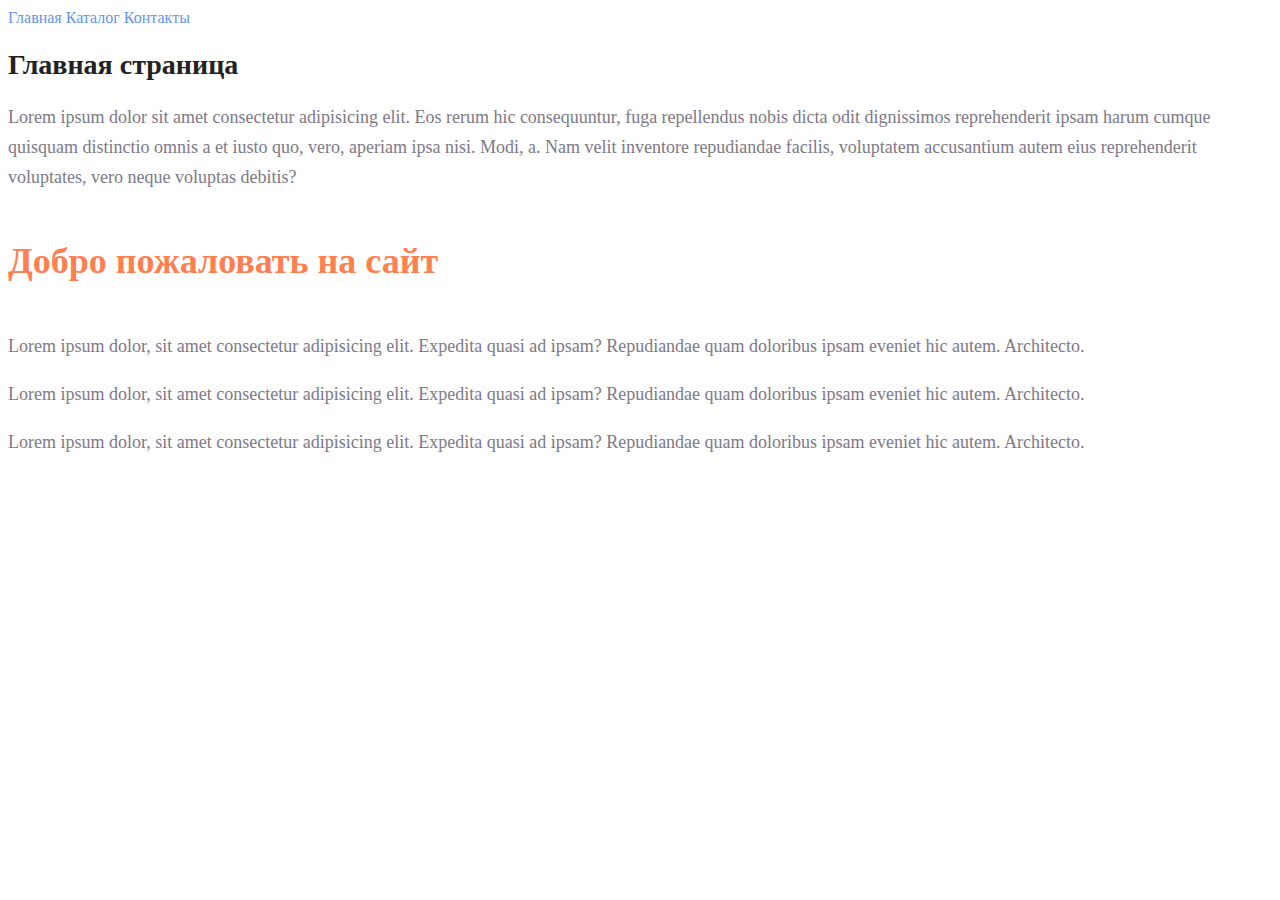
<file: index.html>
<!DOCTYPE html>
<html lang="ru">
<head>
    <meta charset="UTF-8">
    <meta name="viewport" content="width=device-width, initial-scale=1.0">
    <title>Главная</title>
    <link rel="stylesheet" href="style.css">
</head>
<body>
    <a class="nav_link" href="index.html">Главная</a>
    <a class="nav_link" href="catalog/catalog.html">Каталог</a>
    <a class="nav_link" href="contacts.html">Контакты</a>

    <h1 class="title">Главная страница</h1>

    <p class="text">Lorem ipsum dolor sit amet consectetur adipisicing elit. Eos rerum hic consequuntur, fuga repellendus nobis dicta odit dignissimos reprehenderit ipsam harum cumque quisquam distinctio omnis a et iusto quo, vero, aperiam ipsa nisi. Modi, a. Nam velit inventore repudiandae facilis, voluptatem accusantium autem eius reprehenderit voluptates, vero neque voluptas debitis?</p>

    <h2 class="subtitle">Добро пожаловать на сайт</h2>

    <p class="text">Lorem ipsum dolor, sit amet consectetur adipisicing elit. Expedita quasi ad ipsam? Repudiandae quam doloribus ipsam eveniet hic autem. Architecto.</p>
    <p class="text">Lorem ipsum dolor, sit amet consectetur adipisicing elit. Expedita quasi ad ipsam? Repudiandae quam doloribus ipsam eveniet hic autem. Architecto.</p>
    <p class="text">Lorem ipsum dolor, sit amet consectetur adipisicing elit. Expedita quasi ad ipsam? Repudiandae quam doloribus ipsam eveniet hic autem. Architecto.</p>
    
</body>
</html>
</file>
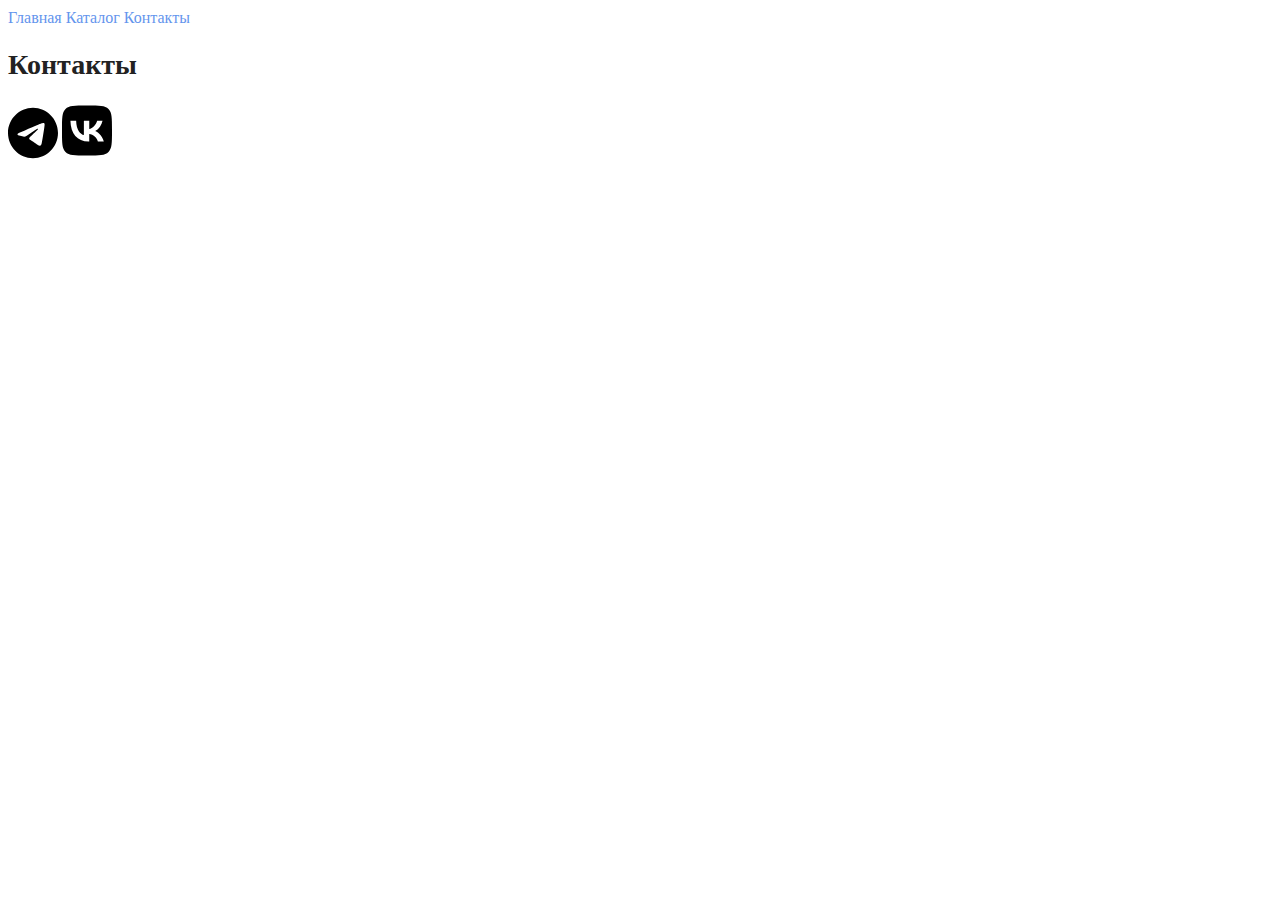
<file: contacts.html>
<!DOCTYPE html>
<html lang="ru">
<head>
    <meta charset="UTF-8">
    <meta name="viewport" content="width=device-width, initial-scale=1.0">
    <title>Контакты</title>
    <link rel="stylesheet" href="style.css">
</head>
<body>
    <a class="nav_link" href="index.html">Главная</a>
    <a class="nav_link" href="catalog/catalog.html">Каталог</a>
    <a class="nav_link" href="contacts.html">Контакты</a>
    
    <h1 class="title">Контакты</h1>
    
    <a href="https://t.me"><img src="img/telegram.svg" width="50" alt="telegram"></a>
    <a href="https://vk.com"><img src="img/vk.svg" width="50" alt="vk"></a>
    
</body>
</html>
</file>
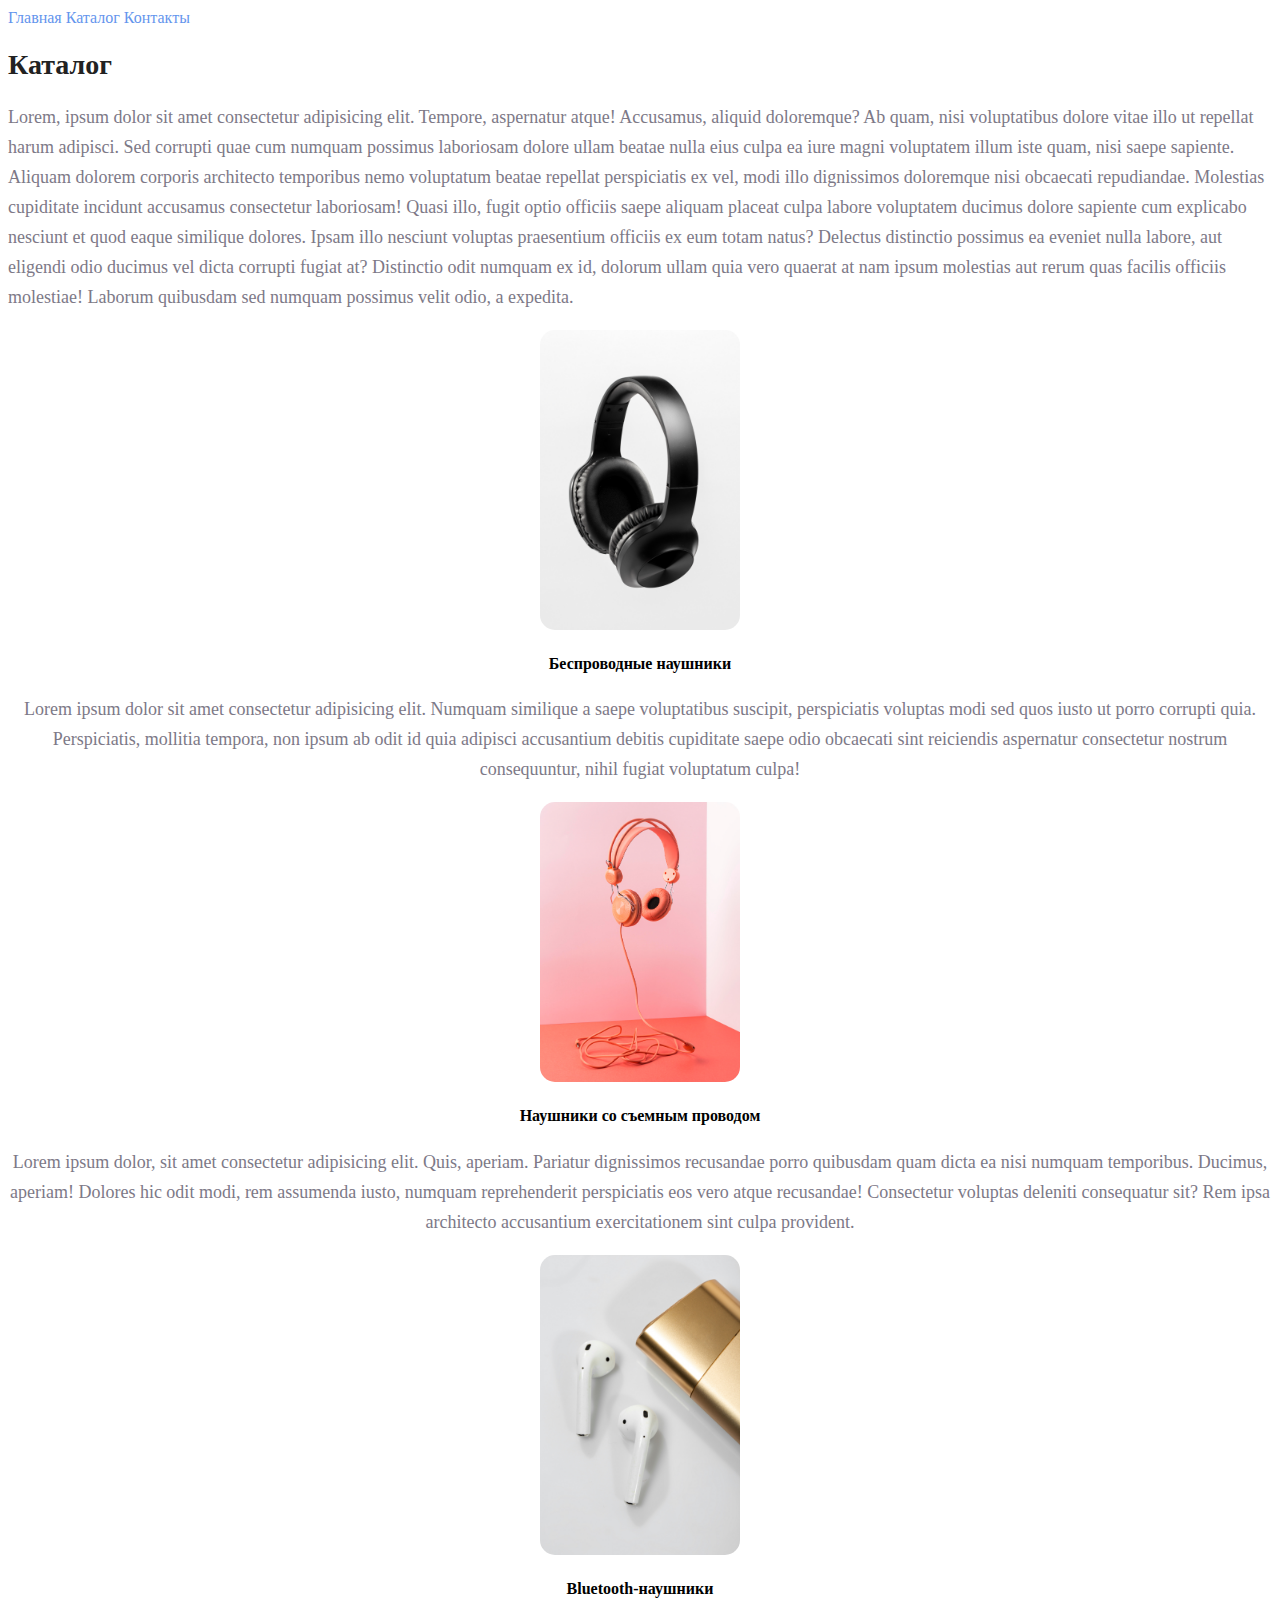
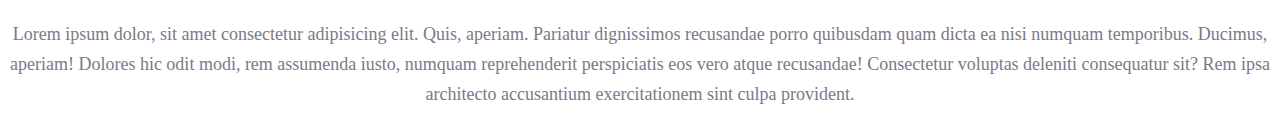
<file: catalog/catalog.html>
<!DOCTYPE html>
<html lang="ru">
<head>
    <meta charset="UTF-8">
    <meta name="viewport" content="width=device-width, initial-scale=1.0">
    <title>Каталог</title>
    <link rel="stylesheet" href="../style.css">
</head>
<body>
    <a class="nav_link" href="../index.html">Главная</a>
    <a class="nav_link" href="catalog.html">Каталог</a>
    <a class="nav_link" href="../contacts.html">Контакты</a>
    
    <h1 class="title">Каталог</h1>
    <p class="text">Lorem, ipsum dolor sit amet consectetur adipisicing elit. Tempore, aspernatur atque! Accusamus, aliquid doloremque? Ab quam, nisi voluptatibus dolore vitae illo ut repellat harum adipisci. Sed corrupti quae cum numquam possimus laboriosam dolore ullam beatae nulla eius culpa ea iure magni voluptatem illum iste quam, nisi saepe sapiente. Aliquam dolorem corporis architecto temporibus nemo voluptatum beatae repellat perspiciatis ex vel, modi illo dignissimos doloremque nisi obcaecati repudiandae. Molestias cupiditate incidunt accusamus consectetur laboriosam! Quasi illo, fugit optio officiis saepe aliquam placeat culpa labore voluptatem ducimus dolore sapiente cum explicabo nesciunt et quod eaque similique dolores. Ipsam illo nesciunt voluptas praesentium officiis ex eum totam natus? Delectus distinctio possimus ea eveniet nulla labore, aut eligendi odio ducimus vel dicta corrupti fugiat at? Distinctio odit numquam ex id, dolorum ullam quia vero quaerat at nam ipsum molestias aut rerum quas facilis officiis molestiae! Laborum quibusdam sed numquam possimus velit odio, a expedita.</p>
    
    <center>
        <img class="image" src="../img/black.jpg" width="200" alt="photo">
        <h4>Беспроводные наушники</h4>
        <p class="text">Lorem ipsum dolor sit amet consectetur adipisicing elit. Numquam similique a saepe voluptatibus suscipit, perspiciatis voluptas modi sed quos iusto ut porro corrupti quia. Perspiciatis, mollitia tempora, non ipsum ab odit id quia adipisci accusantium debitis cupiditate saepe odio obcaecati sint reiciendis aspernatur consectetur nostrum consequuntur, nihil fugiat voluptatum culpa!</p>
    </center>
    
    <center>
        <img class="image" src="../img/pink.jpg" width="200" alt="photo">
        <h4>Наушники со съемным проводом</h4>
        <p class="text">Lorem ipsum dolor, sit amet consectetur adipisicing elit. Quis, aperiam. Pariatur dignissimos recusandae porro quibusdam quam dicta ea nisi numquam temporibus. Ducimus, aperiam! Dolores hic odit modi, rem assumenda iusto, numquam reprehenderit perspiciatis eos vero atque recusandae! Consectetur voluptas deleniti consequatur sit? Rem ipsa architecto accusantium exercitationem sint culpa provident.</p>
    </center>

    <center>
        <img class="image" src="../img/white.jpg" width="200" alt="photo">
        <h4>Bluetooth-наушники</h4>
        <p class="text">Lorem ipsum dolor, sit amet consectetur adipisicing elit. Quis, aperiam. Pariatur dignissimos recusandae porro quibusdam quam dicta ea nisi numquam temporibus. Ducimus, aperiam! Dolores hic odit modi, rem assumenda iusto, numquam reprehenderit perspiciatis eos vero atque recusandae! Consectetur voluptas deleniti consequatur sit? Rem ipsa architecto accusantium exercitationem sint culpa provident.</p>
    </center>
    
</body>
</html>
</file>
<file: style.css>
a {
    text-decoration: none;
}

.nav_link {
    color: cornflowerblue;
    font-size: 16px;
    line-height: 20px;
}

.title {
    color: #222;
    font-size: 28px;
    line-height: 36px;
    font-weight: bold;
}

.subtitle {
    color: coral;
    font-style: normal;
    font-weight: 700;
    font-size: 36px;
    line-height: 80px;
}

.text {
    font-style: normal;
    font-weight: 300;
    font-size: 18px;
    line-height: 30px;
    color: #7D7987;
}

.image {
    border-radius: 15px;
}
</file>
